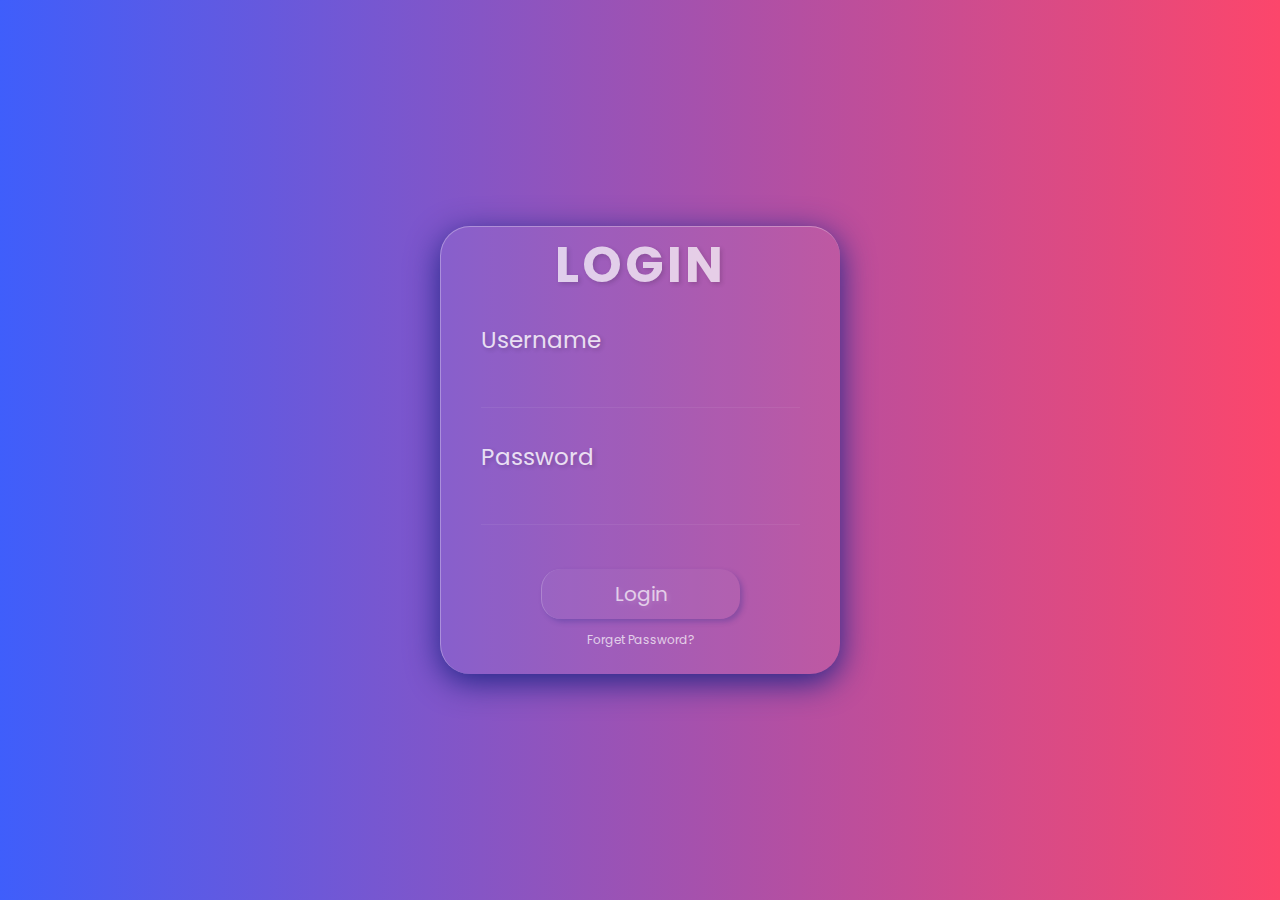
<file: login.html>
<!DOCTYPE html>
<html lang="en">
<head>
    <meta charset="UTF-8">
    <meta http-equiv="X-UA-Compatible" content="IE=edge">
    <meta name="viewport" content="width=device-width, initial-scale=1.0">
    <title>Login Form</title>
    <link rel="stylesheet" href="login.css">
    <script  src="main.js"></script>
</head>
<body>
    <form>
    <h1>LOGIN</h1>
    <label>Username</label>
    <input id="username" type="text">
    <label>Password</label>
    <input id="password" type="password">    
    <button onclick="getInfo()">Login</button>
    <a>Forget Password?</a>
</form>
</body>
</html>
</file>
<file: login.css>
@import url('https://fonts.googleapis.com/css2?family=Poppins:wght@100&display=swap');

* {
  margin: 0;
  padding: 0;
  box-sizing: border-box;
  font-family: 'Poppins', sans-serif;
  cursor: pointer;
}
body {
   height: 100vh;
   width: 100%;
   display: flex;
   justify-content: center;
   align-items: center;
   background: linear-gradient(to right,#3f5efb,#fc466b); 
}
form {
   width: 25rem;
   height: 28rem;
   display: flex;
   flex-direction: column;
   background: rgba(255,255,255,0.06);
   box-shadow: 0 8px 32px 0 rgba(31,38,135,37);
   border-radius: 30px;
   border-top: 1px solid rgba(255,255,255,.3); 
   border-left: 1px solid rgba(255,255,255,.3); 
}
h1 {
    font-size: 50px;
    text-align: center;
    color: white;
    text-shadow: 2px 2px 4px rgba(0,0,0,.2);
    letter-spacing: 3px;
    margin-bottom: 5%;
    opacity: .7;
}
label {
    font-size: 23px;
    color: white;
    margin-left: 10%;
    opacity: .8;
    text-shadow: 2px 2px 4px rgba(0,0,0,.2);
}
input {
    font-size: 20px;
    width: 80%;
    margin: 5% auto;
    margin-bottom: 8%;
    border: none;
    outline: none;
    background: transparent;
    color: white;
    border-bottom: 1px solid rgba(255,255,255,0.08);
    opacity: .8;
}
button {
    width: 50%;
    margin: 3% auto;
    color: white;
    font-size: 20px;
    opacity: .7;
    background: rgba(255,255,255,0.06);
    padding: 10px 30px;
    border: none;
    outline: none;
    border-radius: 20px;
    text-shadow: 2px 2px 4px rgba(255,255,255,.2);
    box-shadow: 3px 3px 5px rgba(31,38,135,.37);
    border-left: 1px solid rgba(255,255,255,.3);
}
a {
    font-size: 12px;
    text-align: center;
    color: white;
    opacity: .7;
}
</file>
